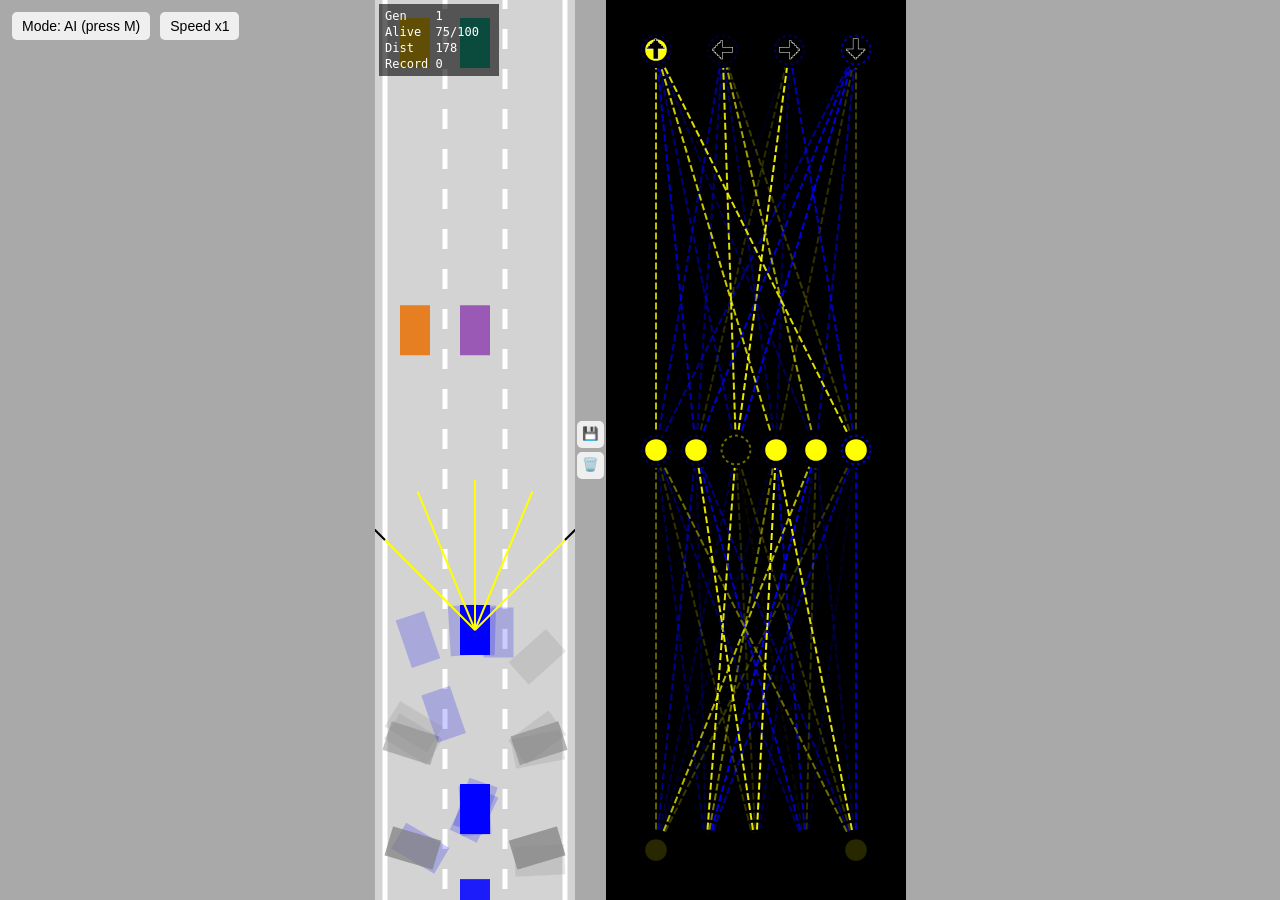
<file: level1/index.html>
<!DOCTYPE html>
<head>
    <title>Self-driving car - No libraries</title>
    <link rel="stylesheet" href="style.css">
</head>

<body>
    <canvas id="carCanvas"></canvas>
    <div id="verticalButtons">
        <button onclick="save()">💾</button>
        <button onclick="discard()">🗑️</button>
    </div>
    <canvas id="networkCanvas"></canvas>
    <script src="visualizer.js"></script>
    <script src="network.js"></script>
    <script src="sensor.js"></script>
    <script src="utils.js"></script>
    <script src="road.js"></script>
    <script src="controls.js"> </script>
    <script src="car.js"></script>
    <script src="traffic.js"></script>
    <script src="main.js"></script>
</body>
</html>
</file>
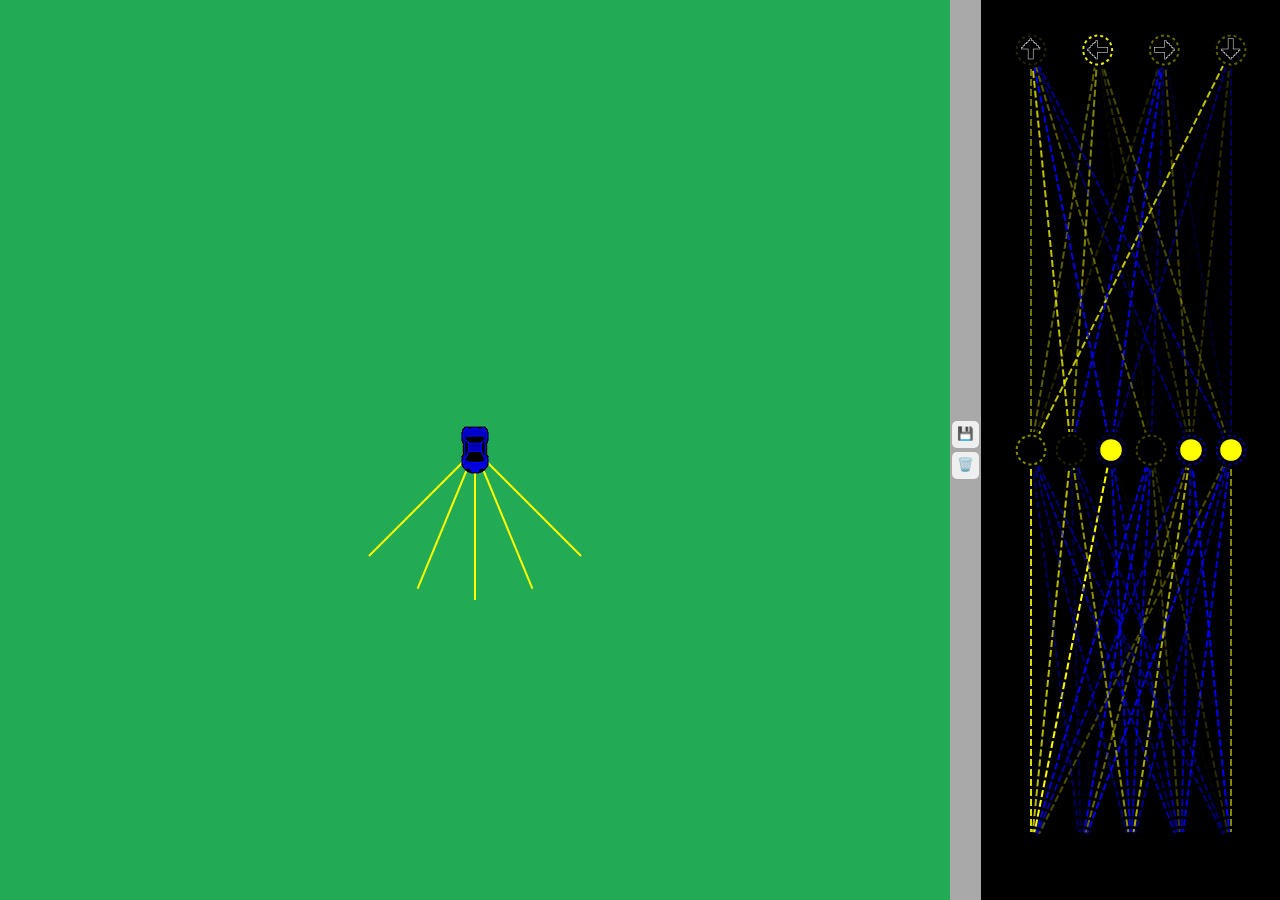
<file: phase2/index.html>
<!DOCTYPE html>
<head>
    <title>Self-driving car - No libraries</title>
    <link rel="stylesheet" href="style.css">
</head>

<body>
    <canvas id="carCanvas"></canvas>
    <div id="verticalButtons">
        <button onclick="save()">💾</button>
        <button onclick="discard()">🗑️</button>
    </div>
    <canvas id="networkCanvas"></canvas>
    <script src="world/js/world.js"></script>
    <script src="world/js/viewport.js"></script>
    <script src="world/js/markings/marking.js"></script>
    <script src="world/js/markings/stop.js"></script>
    <script src="world/js/markings/start.js"></script>
    <script src="world/js/markings/crossing.js"></script>
    <script src="world/js/markings/parking.js"></script>
    <script src="world/js/markings/target.js"></script>
    <script src="world/js/markings/light.js"></script>
    <script src="world/js/markings/yield.js"></script>
    <script src="world/js/editors/markingEditor.js"></script>
    <script src="world/js/editors/graphEditor.js"></script>
    <script src="world/js/editors/stopEditor.js"></script>
    <script src="world/js/editors/startEditor.js"></script>
    <script src="world/js/editors/crossingEditor.js"></script>
    <script src="world/js/editors/parkingEditor.js"></script>
    <script src="world/js/editors/lightEditor.js"></script>
    <script src="world/js/editors/targetEditor.js"></script>
    <script src="world/js/editors/yieldEditor.js"></script>
    <script src="world/js/items/tree.js"></script>
    <script src="world/js/items/building.js"></script>
    <script src="world/js/math/utils.js"></script>
    <script src="world/js/math/graph.js"></script>
    <script src="world/js/primitives/point.js"></script>
    <script src="world/js/primitives/segment.js"></script>
    <script src="world/js/primitives/polygon.js"></script>
    <script src="world/js/primitives/envelope.js"></script>
    <script src="visualizer.js"></script>
    <script src="network.js"></script>
    <script src="sensor.js"></script>
    <script src="utils.js"></script>
    <script src="controls.js"> </script>
    <script src="car.js"></script>
    <script src="main.js"></script>
</body>
</html>
</file>
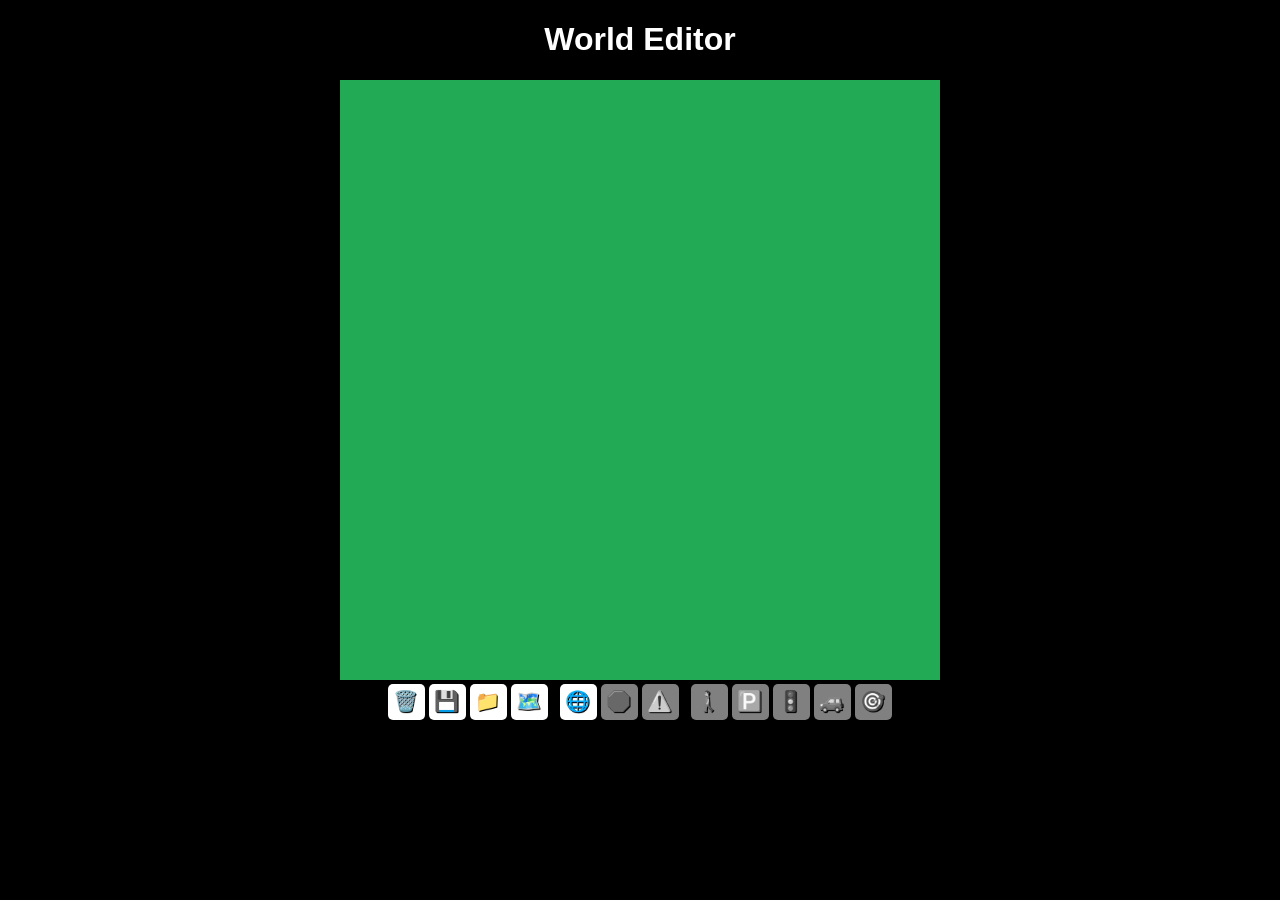
<file: phase2/world/index.html>
<!DOCTYPE html>
<html>
    <head>
        <title>World Editor</title>
        <link rel="stylesheet" href="styles.css">
    </head>
    <body>
        <h1>World Editor</h1>
        <canvas id="myCanvas"></canvas>
        <div id="controls">
            <button onclick="dispose()">🗑️</button>
            <button onclick="save()">💾</button>
            <label for="fileInput" class="file-input-label">
                📁
                <input type="file" id="fileInput" accept=".world" onchange="load(event)"/>
            </label>
            <button onclick="openOsmPanel()">🗺️</button>
            &nbsp;
            <button id="graphBtn" onclick="setMode('graph')">🌐</button>
            <button id="stopBtn" onclick="setMode('stop')">🛑</button>
            <button id="yieldBtn" onclick="setMode('yield')">⚠️</button>
            &nbsp;
            <button id="crossingBtn" onclick="setMode('crossing')">🚶‍♂️</button>
            <button id="parkingBtn" onclick="setMode('parking')">🅿️</button>
            <button id="lightBtn" onclick="setMode('light')">🚦</button>
            <button id="startBtn" onclick="setMode('start')">🚙</button>
            <button id="targetBtn" onclick="setMode('target')">🎯</button>

            <div id="osmPanel" style="display: none;">
                <textarea id="osmDataContainer" rows="10" cols="50"
                placeholder="Paste OSM data here"></textarea>
                <div>
                    <button onclick="parseOsmData()">✔️</button>
                    <button onclick="closeOsmPanel()">❌</button>
                </div>
            </div>
        </div>

        <script src="js/world.js"></script>
        <script src="js/viewport.js"></script>
        <script src="js/markings/marking.js"></script>
        <script src="js/markings/stop.js"></script>
        <script src="js/markings/start.js"></script>
        <script src="js/markings/crossing.js"></script>
        <script src="js/markings/parking.js"></script>
        <script src="js/markings/target.js"></script>
        <script src="js/markings/light.js"></script>
        <script src="js/markings/yield.js"></script>
        <script src="js/editors/markingEditor.js"></script>
        <script src="js/editors/graphEditor.js"></script>
        <script src="js/editors/stopEditor.js"></script>
        <script src="js/editors/startEditor.js"></script>
        <script src="js/editors/crossingEditor.js"></script>
        <script src="js/editors/parkingEditor.js"></script>
        <script src="js/editors/lightEditor.js"></script>
        <script src="js/editors/targetEditor.js"></script>
        <script src="js/editors/yieldEditor.js"></script>
        <script src="js/items/tree.js"></script>
        <script src="js/items/building.js"></script>
        <script src="js/math/utils.js"></script>
        <script src="js/math/graph.js"></script>
        <script src="js/math/osm.js"></script>
        <script src="js/primitives/point.js"></script>
        <script src="js/primitives/segment.js"></script>
        <script src="js/primitives/polygon.js"></script>
        <script src="js/primitives/envelope.js"></script>

        <script>

            myCanvas.width = 600;
            myCanvas.height = 600;

            const ctx = myCanvas.getContext("2d");

            const worldString = localStorage.getItem("world");
            const worldInfo = worldString ? JSON.parse(worldString) : null;
            let world = worldInfo ? World.load(worldInfo) : new World(new Graph());
            const graph = world.graph;

            const viewport = new Viewport(myCanvas, world.zoom, world.offset);

            const tools = {
                graph: { button: graphBtn, editor: new GraphEditor(viewport, graph) },
                stop: { button: stopBtn, editor: new StopEditor(viewport, world) },
                crossing: { button: crossingBtn, editor: new CrossingEditor(viewport, world) },
                start: { button: startBtn, editor: new StartEditor(viewport, world) },
                parking: { button: parkingBtn, editor: new ParkingEditor(viewport, world) },
                light: { button: lightBtn, editor: new LightEditor(viewport, world) },
                target: { button: targetBtn, editor: new TargetEditor(viewport, world) },
                yield: { button: yieldBtn, editor: new YieldEditor(viewport, world) }
            };

            let oldGraphHash = graph.hash();

            setMode("graph");

            animate();

            function animate() {
                viewport.reset();
                if (graph.hash() != oldGraphHash) {
                    world.generate();
                    oldGraphHash = graph.hash();
                }
                const viewPoint = scale(viewport.getOffset(), -1);
                world.draw(ctx, viewPoint);
                ctx.globalAlpha = 0.3;
                for(const tool of Object.values(tools)) {
                    tool.editor.display()
                }
                requestAnimationFrame(animate);
            }

            function dispose() {
                tools["graph"].editor.dispose();
                world.markings.length = 0;
            }

            function save() {
                world.zoom = viewport.zoom;
                world.offset = viewport.offset;

                const element = document.createElement("a");
                element.setAttribute("href", "data:application/json;charset=utf-8," +
                encodeURIComponent(JSON.stringify(world)));

                const fileName = "name.world";
                element.setAttribute("download", fileName);

                element.click()

                localStorage.setItem("world", JSON.stringify(world));
            }

            function load(event) {
                const file = event.target.files[0];
                if (!file) {
                    alert("No file seleted.");
                    return;
                }

                const reader = new FileReader();
                reader.readAsText(file);

                reader.onload = (evt) => { 
                    const fileContent = evt.target.result;
                    const jsonData = JSON.parse(fileContent);
                    world = World.load(jsonData);
                    localStorage.setItem("world", JSON.stringify(world));
                    location.reload();
                }
            }

            function setMode(mode) {
                dissableEditors();
                tools[mode].button.style.backgroundColor = "white";
                tools[mode].button.style.filter = "";
                tools[mode].editor.enable();
            }

            function dissableEditors() {
                for(const tool of Object.values(tools)) {
                    tool.button.style.backgroundColor = "gray";
                    tool.button.style.filter = "grayscale(100%)";
                    tool.editor.disable()
                }
            }

            function openOsmPanel() {
                osmPanel.style.display = "block";
            }

            function closeOsmPanel() {
                osmPanel.style.display = "none";
            }

            function parseOsmData() {
                if (osmDataContainer.value == "") {
                    alert("Paste data first");
                    return;
                }
                Osm.parseRoads(JSON.parse(osmDataContainer.value));
                closeOsmPanel();
            }
        </script>
    </body>
</html>
</file>
<file: level1/style.css>
body {
    margin: 0;
    background: darkgray;
    overflow: hidden;
    display: flex;
    justify-content: center;
    align-items: center;
}

#verticalButtons {
    display: flex;
    flex-direction: column;
}

button {
    border: none;
    border-radius: 5px;
    padding: 5px 5px 7px 5px;
    margin: 2px;
    cursor: pointer;
}

#networkCanvas {
    background: black;
    
}

#carCanvas {
    background: lightgray;
    
}
</file>
<file: phase2/style.css>
body {
    margin: 0;
    background: darkgray;
    overflow: hidden;
    display: flex;
    justify-content: center;
    align-items: center;
}

#verticalButtons {
    display: flex;
    flex-direction: column;
}

button {
    border: none;
    border-radius: 5px;
    padding: 5px 5px 7px 5px;
    margin: 2px;
    cursor: pointer;
}

#networkCanvas {
    background: black;
    
}

#carCanvas {
    background: #2a5;
    
}
</file>
<file: phase2/world/styles.css>
body {
    background-color: black;
    text-align: center;
    overflow: hidden;
}

h1 {
    color: white;
    font-family: Arial;
}

#myCanvas {
    background-color: #2a5;
}

button, .file-input-label {
    display: inline-block;
    background-color: white;
    font-size: 20px;
    padding: 5px 7px 7px 5px;
    border: none;
    border-radius: 5px;
    text-shadow: 1px 1px black;
    cursor: pointer;
}

input[type="file"] {
    display: none;
}

#osmPanel {
    position: absolute;
    top: 50%;
    left: 50%;
    transform: translate(-50%, -50%);
    background-color: rgba(0, 0, 0, 0.7);
    padding: 5000px;
}
</file>
